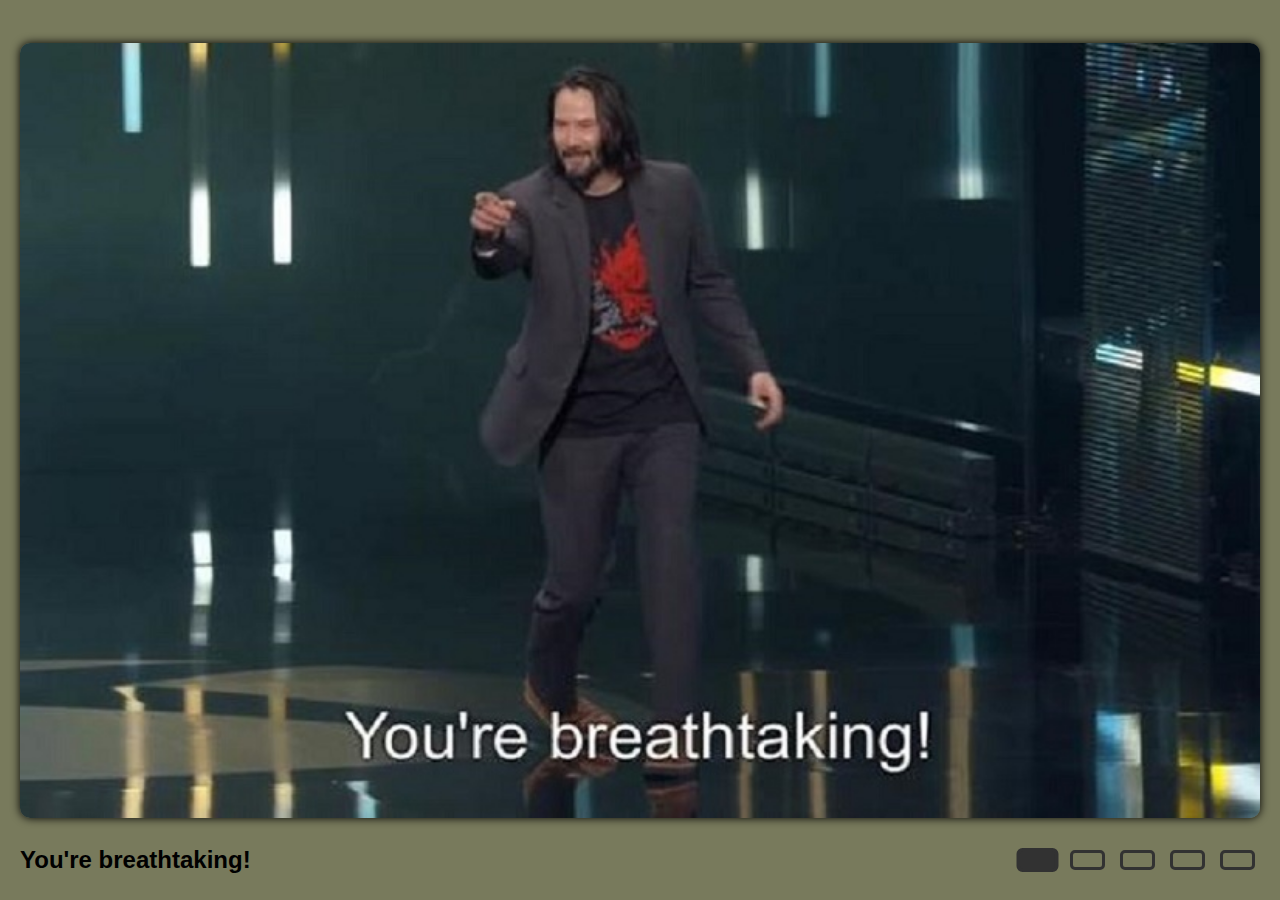
<file: cssMemSlider/index.html>
<!DOCTYPE html>
<html lang="en">

<head>
	<meta charset="UTF-8">
	<meta http-equiv="X-UA-Compatible" content="IE=edge">
	<meta name="viewport" content="width=device-width, initial-scale=1.0">
	<link rel="stylesheet" href="style.css">
	<link rel="shortcut icon" href="images/favicon_mem.png" type="image/x-icon">
	<title>MemSlider</title>
</head>

<body>
	<div class="wrapper">
		<div class="slider">
			<div class="slider-container">
				<input class="custom-checkbox" checked type="radio" name="but" id="but-1">
				<input class="custom-checkbox" type="radio" name="but" id="but-2">
				<input class="custom-checkbox" type="radio" name="but" id="but-3">
				<input class="custom-checkbox" type="radio" name="but" id="but-4">
				<input class="custom-checkbox" type="radio" name="but" id="but-5">
				<div class="slider-box slide-1">
					<div class="slider-box__img">
						<img class="slider-box__image" src="images/img-1.jpg" alt="Keanu Reeves">
					</div>
					<p class="slider-box__text">You're breathtaking!</p>
				</div>
				<div class="slider-box">
					<div class="slider-box__img">
						<img class="slider-box__image" src="images/img-2.jpg" alt="GTA">
					</div>
					<p class="slider-box__text">Ah shit, here we go again.</p>
				</div>
				<div class="slider-box">
					<div class="slider-box__img">
						<img class="slider-box__image" src="images/img-3.jpg" alt="Acter">
					</div>
					<p class="slider-box__text">So anyway, I started blasting.</p>
				</div>
				<div class="slider-box">
					<div class="slider-box__img">
						<img class="slider-box__image" src="images/img-4.jpg" alt="Smile">
					</div>
					<p class="slider-box__text">Take a smile, they're free...</p>
				</div>
				<div class="slider-box">
					<div class="slider-box__img">
						<img class="slider-box__image" src="images/img-5.jpg" alt="Ladybug">
					</div>
					<p class="slider-box__text">You are amazing...</p>
				</div>
				<div class="navigation-box">
					<label for="but-1" class="navigation-box__item-box">
						<div class="navigation-box__item item1"></div>
					</label>
					<label for="but-2" class="navigation-box__item-box">
						<div class="navigation-box__item item2"></div>
					</label>
					<label for="but-3" class="navigation-box__item-box">
						<div class="navigation-box__item item3"></div>
					</label>
					<label for="but-4" class="navigation-box__item-box">
						<div class="navigation-box__item item4"></div>
					</label>
					<label for="but-5" class="navigation-box__item-box">
						<div class="navigation-box__item item5"></div>
					</label>
				</div>
			</div>
		</div>
	</div>
</body>

</html>
</file>
<file: cssMemSlider/style.css>
@import url(nullstyle.css);
body{
	background: rgb(120, 122, 92);
}
.wrapper {
	width: 100%;
	height: 100vh;
	display: -webkit-flex;
	display: -moz-flex;
	display: -ms-flex;
	display: -o-flex;
	display: flex;
	justify-content: center;
	align-items: center;
}
.slider {
	position: relative;
	overflow: hidden;
	max-width: 1280px;
	height: auto;
}
.slider input {
	position: absolute;
	left: 0;
	bottom: 0;
	visibility: hidden;
}
.slider-container {
	position: relative;
	z-index: 1;
	width: 500%;
	height: 100%;
	display: flex;
}
.slider-box {
	width: 20%;
	height: 100%;
	display: flex;
	flex-direction: column;
	gap: 10px;
	transition: all 0.3s ease;
}
.slider-box__img{
	width: 100%;
	height: auto;
	padding: 20px;
}
.slider-box__image {
	width: 100%;
	height: 100%;
	overflow: hidden;
	border-radius: 10px;
	box-shadow: 0 0 10px rgb(0, 0, 0);
}
.slider-box__text {
	font-family: Arial, Helvetica, sans-serif;
	font-size: 24px;
	margin: 0 0 6px 0;
	font-weight: 600;
	padding: 0 0 0 20px;	
}
.navigation-box {
	position: absolute;
	bottom: 0;
	left: 14.9%;
	padding: 0 20px 0 60px;
	display: flex;
	gap: 2px;
	background: rgb(120, 122, 92);
	z-index: 5;
}
.navigation-box__item-box {
	display: flex;
	align-items: center;
	justify-content: center;
	cursor: pointer;
	width: 48px;
	height: 35px;
}
.navigation-box__item-box:hover .navigation-box__item,
.navigation-box__item-box:focus .navigation-box__item {
	filter: opacity(0.5);
	transform: scale(1.1);
}
.navigation-box__item-box:active .navigation-box__item { 
	background: rgb(50, 50, 50);
}
.navigation-box__item {
	width: 35px;
	height: 20px;
	border-radius: 5px;
	border: 3px solid rgb(50, 50, 50);
	transition: all 0.1s ease;
}
#but-1:checked ~ .slide-1 {
	margin-left: 0;
}
#but-2:checked ~ .slide-1 {
	margin-left: -20%;
}
#but-3:checked ~ .slide-1 {
	margin-left: -40%;
}
#but-4:checked ~ .slide-1 {
	margin-left: -60%;
}
#but-5:checked ~ .slide-1 {
	margin-left: -80%;
}

#but-1:checked ~ .navigation-box label:nth-child(1) div,
#but-2:checked ~ .navigation-box label:nth-child(2) div,
#but-3:checked ~ .navigation-box label:nth-child(3) div,
#but-4:checked ~ .navigation-box label:nth-child(4) div,
#but-5:checked ~ .navigation-box label:nth-child(5) div {
	background: rgb(50, 50, 50);
	transform: scale(1.2);
}

#but-1:checked ~ .navigation-box label:nth-child(1):hover .navigation-box__item,
#but-2:checked ~ .navigation-box label:nth-child(2):hover .navigation-box__item,
#but-3:checked ~ .navigation-box label:nth-child(3):hover .navigation-box__item,
#but-4:checked ~ .navigation-box label:nth-child(4):hover .navigation-box__item,
#but-5:checked ~ .navigation-box label:nth-child(5):hover .navigation-box__item,
#but-1:checked ~ .navigation-box label:nth-child(1):focus .navigation-box__item,
#but-2:checked ~ .navigation-box label:nth-child(2):focus .navigation-box__item,
#but-3:checked ~ .navigation-box label:nth-child(3):focus .navigation-box__item,
#but-4:checked ~ .navigation-box label:nth-child(4):focus .navigation-box__item,
#but-5:checked ~ .navigation-box label:nth-child(5):focus .navigation-box__item {
	filter: opacity(1);
	transform: scale(1.2);
}

@media (max-width: 1250px) {
	.navigation-box {
		left: 14.5%;
	}
}
@media (max-width: 1180px) {
	.navigation-box {
		left: 14%;
	}
}

@media (max-width: 1060px) {
	.navigation-box {
		left: 13.6%;
	}
}

@media (max-width: 1000px) {
	.navigation-box {
		left: 13.0%;
	}
}

@media (max-width: 916px) {
	.navigation-box {
		left: 12.5%;
	}
}

@media (max-width: 850px) {
	.navigation-box {
		left: 11.8%;
	}
}

@media (max-width: 790px) {
	.navigation-box {
		left: 11.6%;
	}
}

@media (max-width: 767.5px) {
	.slider {		
		max-width: 760px;		
	}
	.slider-box__img{
		padding: 10px;
	}
	.slider-box__text {
		font-size: 18px;
		margin: 0 0 10px 0;
		font-weight: 600;
		padding: 0 0 0 10px;	
	}
	.navigation-box {
		left: 14.3%;
		padding: 0 20px 8px 40px;
		gap: 2px;
	}
	.navigation-box__item-box {
		width: 32px;
		height: 23px;
	}
	.navigation-box__item {
		width: 23px;
		height: 13px;
		border-radius: 3px;
		border: 2px solid rgb(50, 50, 50);
	}
}

@media (max-width: 750px) {
	.navigation-box {
		left: 13.7%;
	}
}

@media (max-width: 670px) {
	.navigation-box {
		left: 13.1%;
	}
}

@media (max-width: 610px) {
	.navigation-box {
		left: 12.5%;
	}
}

@media (max-width: 570px) {
	.navigation-box {
		left: 11.8%;
	}
}

@media (max-width: 520px) {
	.navigation-box {
		left: 11.2%;
	}
}

@media (max-width: 479.5px) {
	.slider {		
		max-width: 460px;		
	}
	.slider-box {
		gap: 40px;
	}
	.slider-box__img{
		padding: 8px;
	}
	.slider-box__image {
		border-radius: 5px;
		box-shadow: 0 0 5px rgb(0, 0, 0);
	}
	.slider-box__text {
		font-size: 12px;
		margin: 0 0 10px 0;
		font-weight: 600;
		padding: 0 0 0 8px;	
	}
	.navigation-box {
		bottom: 25px;
		left: 5.7%;
		padding: 0 20px 10px 0;
		gap: 3px;
	}
	.navigation-box__item-box {
		width: 34px;
		height: 21px;
	}
	.navigation-box__item {
		width: 25px;
		height: 11px;
		border-radius: 3px;
		border: 2px solid rgb(50, 50, 50);
	}
}

@media (max-width: 400px) {
	.navigation-box {
		left: 5.1%;
	}
}

@media (max-width: 380px) {
	.navigation-box {
		left: 4.8%;
	}
}

@media (max-width: 350px) {
	.navigation-box {
		left: 4.4%;
	}
}

@media (max-width: 320px) {
	.navigation-box {
		left: 4.2%;
	}
}

@media (max-width: 300px) {
	.navigation-box {
		left: 4%;
	}
}
</file>
